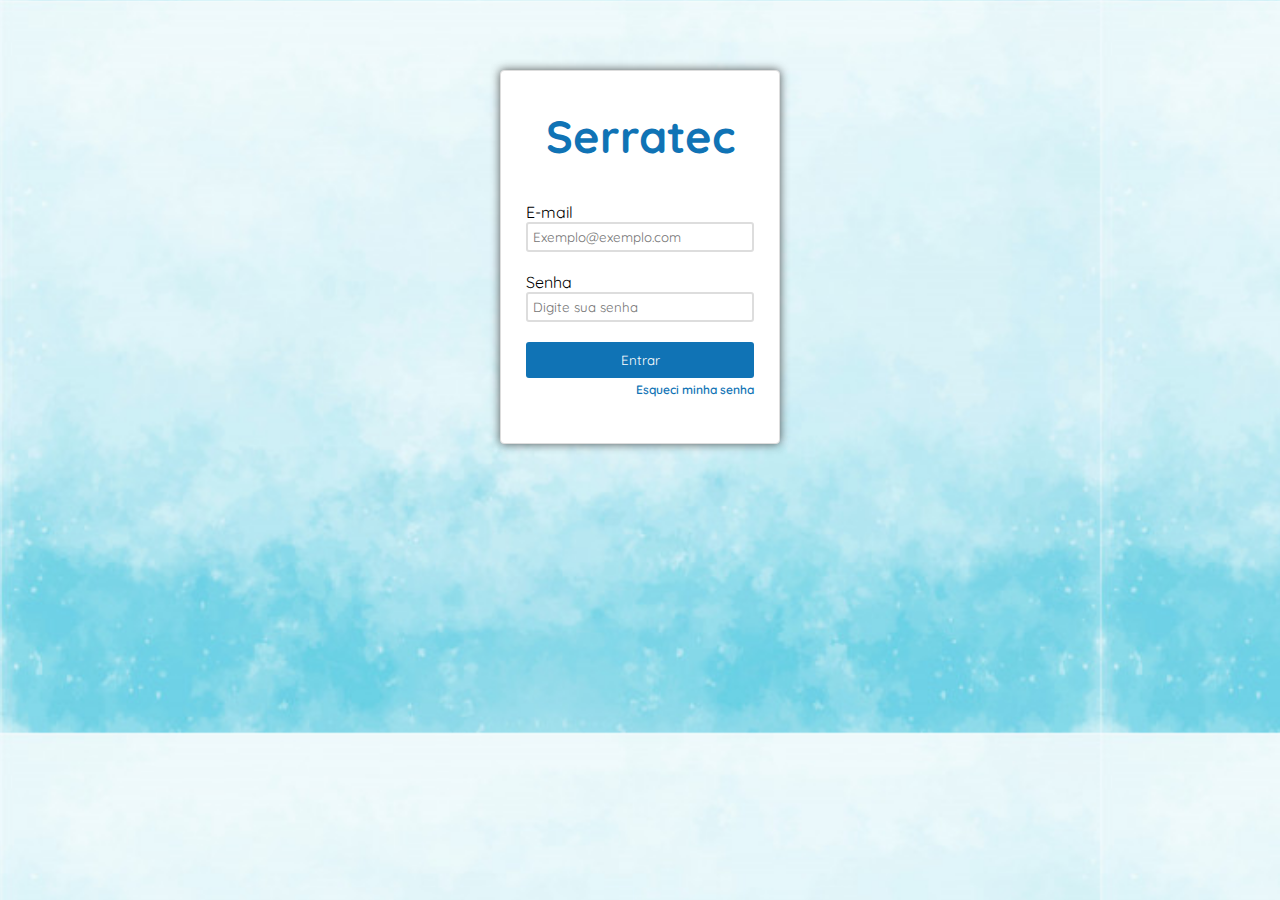
<file: login.html>
<!DOCTYPE html>
<html lang="en">
<head>
    <meta charset="UTF-8">
    <meta http-equiv="X-UA-Compatible" content="IE=edge">
    <meta name="viewport" content="width=device-width, initial-scale=1.0">
    <title>Login | Serratec</title>
    <!-- <link href="https://fonts.googleapis.com/css2?family=Quicksand:wght@300;400;500;600;700&display=swap" rel="stylesheet"> -->
    <link rel="stylesheet" href="./projeto/css/base.css">
    <link rel="stylesheet" href="./projeto/css/login.css">

</head>
<body>

    <div class="box-login">

        <div class="logo">
            <h2>Serratec</h2>
        </div>
        
        <div class="grupo">
            <label for="email">E-mail</label> <br>
            <input id="email" type="text" aria-label="Usuário" placeholder="Exemplo@exemplo.com">
        </div>

        <div class="grupo">
            <label for="senha">Senha</label> <br>
            <input id="senha" type="password" aria-label="Senha" placeholder="Digite sua senha">
        </div>

        <div class="grupo grupo-final">
           <button id="btn-entrar" onclick="logar()">Entrar</button>
           <a href="./recuperacao-senha.html">Esqueci minha senha</a>
        </div>

    </div>

    <script src="./projeto/js/login.js"></script>
    
</body>
</html>
</file>
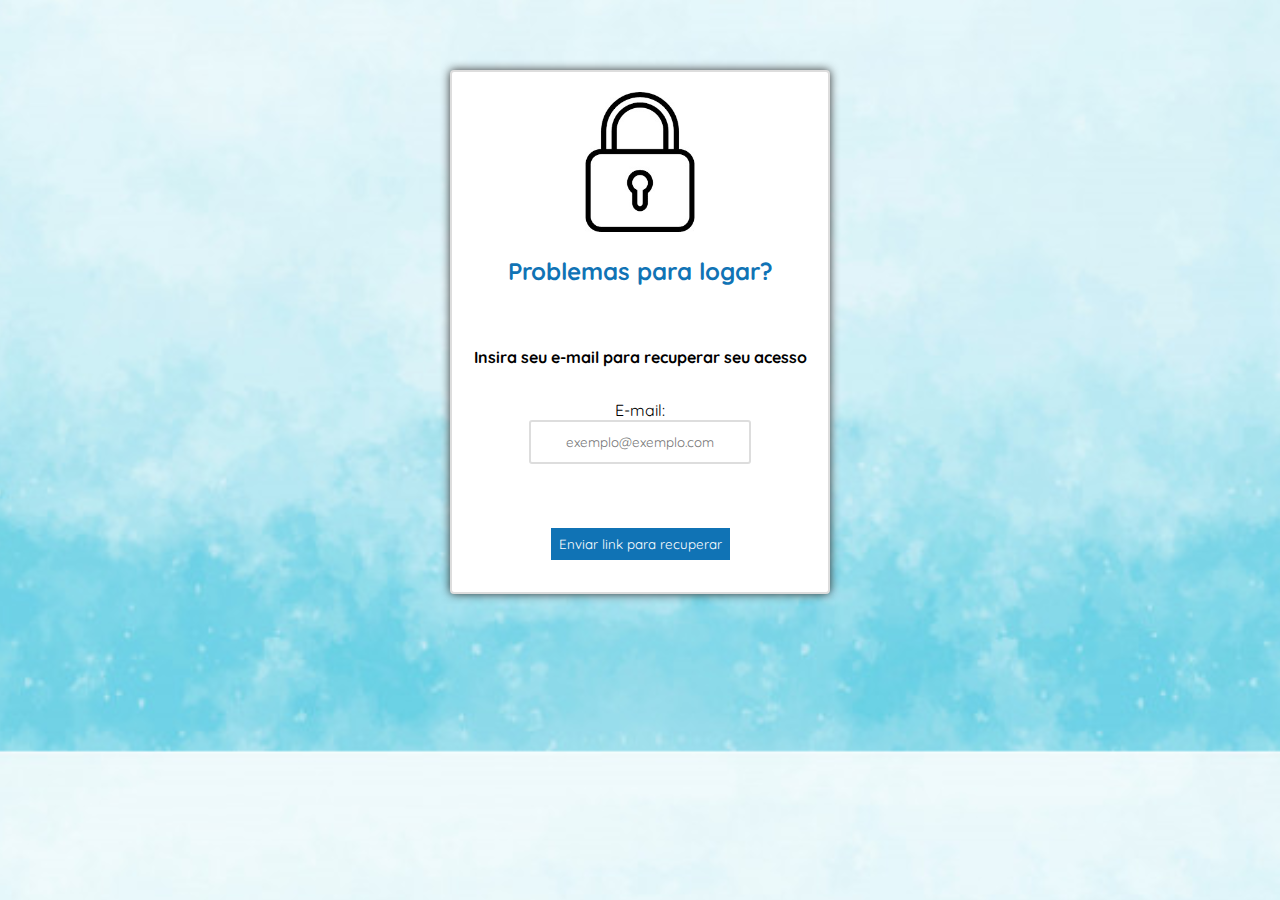
<file: recuperacao-senha.html>
<!DOCTYPE html>
<html lang="en">
<head>
    <meta charset="UTF-8">
    <meta http-equiv="X-UA-Compatible" content="IE=edge">
    <meta name="viewport" content="width=device-width, initial-scale=1.0">
    <title>Recuperação de senha | Serratec</title>
    <link rel="stylesheet" href="./projeto/css/base.css">
    <link rel="stylesheet" href="./projeto/css/recuperacao.css">
</head>
<body>
    <div class="box-recuperacao">
        <div class="logo">
            <img src="./projeto/img/WhatsApp Image 2021-05-18 at 14.34.49.jpeg" alt="Foto cadeado" width="140" height="140"><br>

        </div>
        <div class="texto-principal">
            <h2><b>Problemas para logar?</b></h2><br>
        </div>
        <div class="texto-secundario">
            <h4>Insira seu e-mail para recuperar seu acesso</h4>
        </div>
        <div class="campo-email">
            <label for="email">E-mail:</label><br>
            <input id="email" type="text" aria-label="e-mail" placeholder="exemplo@exemplo.com">
        </div>
        <br><br><div class="botao">
            <button id="botao-enviar">Enviar link para recuperar</button>
        </div>
    </div>
    
</body>
</html>
</file>
<file: projeto/css/base.css>
@import url('https://fonts.googleapis.com/css2?family=Quicksand:wght@300;400;500;600;700&display=swap');

* {
    font-family: 'QuickSand', Courier, monospace, Arial, Helvetica, sans-serif;
    box-sizing: border-box;
    outline: none;
}

body {
    width: 100%;
    height: 100%;
    padding: 0;
    margin: 0;
}
</file>
<file: projeto/css/login.css>
body{
   /* background-image: linear-gradient(to bottom right, #1073B5, #fff);
   background-image: linear-gradient(#1073B5, #fff);
   background-repeat: no-repeat;
   background-size: 100%;  */
   background-image: url(../img/watercolor-background_87374-69.jpg);
   background-size: 1100px;
 
}

.box-login {
   max-width: 280px;
   border: 1px solid #ddd;
   background-color: #fff;
   margin: auto;
   margin-top: 70px;
   padding: 25px;
   padding-top: 0px;
   border-radius: 4px;
   box-shadow: 0 0 10px 0 rgb(50 50 50 / 82%);
   min-height: 90%;
}

.logo {
   text-align: center;
   color: #1073B5;
   font-size: 30px;
}

.grupo {
   width: 100%;
   margin-bottom: 20px;
}

#btn-entrar, input {
   width: 100%; 
   padding: 5px;
   border: 0;
   border-radius: 3px;
}

input {
   border: 2px solid #ddd;

}

input:focus {
   border: 2px solid #1073B5;
}

#btn-entrar {
   background-color: #1073B5;
   color: #fff;
   padding: 10px;
   cursor: pointer;
}

#btn-entrar:hover {
   background-color: #1F97CE;
}

.grupo.grupo-final {
   text-align: right;
}

.grupo > a {
   color: #1073B5;
   font-size: 12px;
   text-decoration: none; /*Remove o sublinhado do link*/
   font-weight: 600;
}
</file>
<file: projeto/css/recuperacao.css>
:root {
    --cor-principal: #1073B5;
    --background: #fff;
    --cor-secundaria: #1F97CE;
}

body {
    background-image: url(../img/watercolor-background_87374-69.jpg);
    height: 500px;
    background-position: center;
    background-size: 1400px;
}

.box-recuperacao {
    max-width: 380px;
    border: 2px solid #ddd;
    margin: auto;
    margin-top: 70px;
    padding: auto;
    background-color: var(--background);
    padding-top: 0%;
    min-height: 90%;
    border-radius: 4px;
    box-shadow: 0 0 10px 0 rgb(50, 50, 50);
}

.logo {
    text-align: center;
    margin-top: 20px;
}
.texto-principal {
    text-align: center;
    color:var(--cor-principal);

}
.texto-secundario {
    text-align: center;
}
.campo-email, input {
    margin: auto;
    text-align: center;
    width: 80%;
    padding: 12px;
    border: 0;
    border-radius: 3px;
}
input {
    border: 2px solid #ddd;
    text-align: center;
}
input:focus{
    border: 2px solid var(--cor-principal);
}
.botao {
    padding: 12px;
    width: 100%;
    text-align: center;
    margin-bottom: 20px;
}
#botao-enviar {
    color: #fff;
    background-color: var(--cor-principal);
    cursor: pointer;
    padding: 8px;
    border: 0;
}
#botao-enviar:hover {
    background-color: var(--cor-secundaria);
}
</file>
